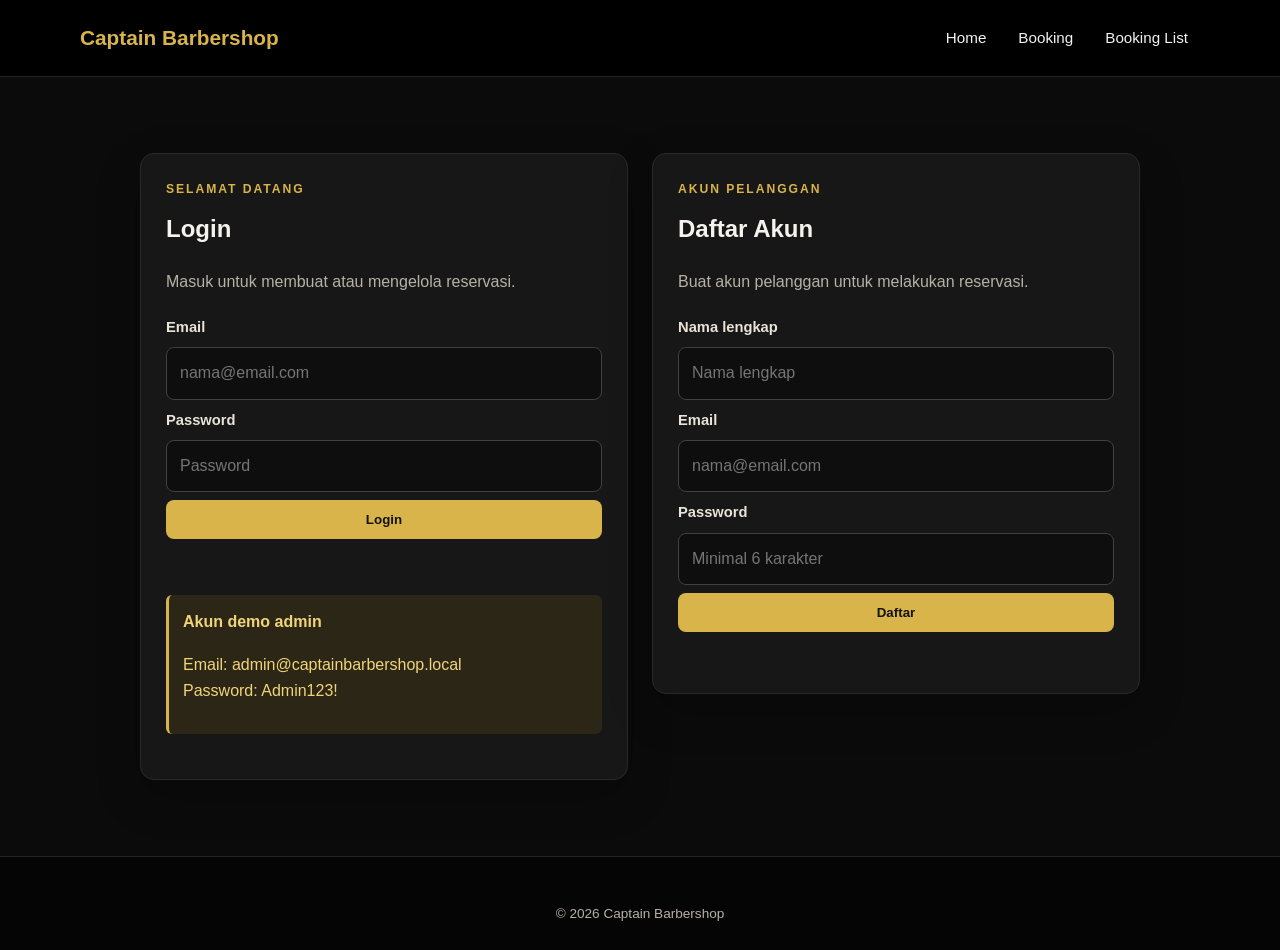
<file: Website/Captain_Barbershop_Simpel/booking.html>
<!DOCTYPE html>
<html lang="id">
<head>
  <meta charset="UTF-8">
  <meta name="viewport" content="width=device-width, initial-scale=1.0">
  <title>Booking - Captain Barbershop</title>
  <link rel="stylesheet" href="stylish.css">
  <script defer src="script.js"></script>
</head>
<body>
  <header class="navbar">
    <div class="container nav-container">
      <h1 class="logo">Captain Barbershop</h1>
      <nav aria-label="Navigasi utama">
        <a href="index.html">Home</a>
        <a href="index.html#services">Services</a>
        <a href="booking.html" class="btn-nav">Booking</a>
        <a href="bookings.html">Booking List</a>
              <a href="login.html" id="loginNav">Login</a>
      </nav>
    </div>
  </header>

  <main>
    <section class="sub-hero"><div class="overlay"><p class="eyebrow">RESERVASI</p><h2>Pesan Jadwalmu</h2><p>Isi data berikut untuk membuat booking.</p></div></section>
    <section class="section">
      <div class="container grid-2 booking-layout">
        <div class="form-box">
          <h2>Form Booking</h2>
          <p class="muted">Booking dilakukan minimal satu hari sebelum tanggal layanan.</p>
          <form id="form">
            <label for="name">Nama lengkap</label>
            <input id="name" name="name" type="text" placeholder="Nama lengkap" autocomplete="name" maxlength="100" required>

            <label for="email">Email</label>
            <input id="email" name="email" type="email" placeholder="nama@email.com" autocomplete="email" maxlength="150" required>

            <label for="phone">Nomor HP</label>
            <input id="phone" name="phone" type="tel" placeholder="08xxxxxxxxxx" autocomplete="tel" inputmode="tel" maxlength="20" pattern="[0-9+() -]{8,20}" required>

            <label for="date">Tanggal reservasi</label>
            <input id="date" name="date" type="date" required>

            <label for="time">Jam reservasi</label>
            <select id="time" name="time" required>
              <option value="">Pilih jam</option>
              <option value="09:00">09:00</option><option value="10:00">10:00</option>
              <option value="11:00">11:00</option><option value="12:00">12:00</option>
              <option value="13:00">13:00</option><option value="14:00">14:00</option>
              <option value="15:00">15:00</option><option value="16:00">16:00</option>
              <option value="17:00">17:00</option><option value="18:00">18:00</option>
              <option value="19:00">19:00</option><option value="20:00">20:00</option>
            </select>

            <label for="service">Layanan</label>
            <select id="service" name="service" required>
              <option value="">Pilih layanan</option>
              <option value="Haircut">Haircut</option>
              <option value="Beard Styling">Beard Styling</option>
              <option value="Hair Spa">Hair Spa</option>
            </select>

            <label for="barber">Barber</label>
            <select id="barber" name="barber" required>
              <option value="">Pilih barber</option>
              <option value="John">John</option>
              <option value="Michael">Michael</option>
              <option value="David">David</option>
            </select>

            <label for="note">Catatan tambahan (opsional)</label>
            <textarea id="note" name="note" placeholder="Contoh: model rambut yang diinginkan" maxlength="500"></textarea>

            <div class="form-actions">
              <button type="submit">Booking Sekarang</button>
              <button type="reset" class="btn-secondary">Reset Form</button>
            </div>
            <p id="formMessage" class="form-message" role="status" aria-live="polite"></p>
          </form>
        </div>

        <aside class="info-box">
          <p class="eyebrow">INFORMASI</p>
          <h2>Sebelum melakukan booking</h2>
          <p><strong>Jam operasional:</strong> 09:00–21:00</p>
          <p><strong>Alamat:</strong> Jl. Medan No. 1</p>
          <p><strong>Telepon:</strong> 0812-3456-7890</p>
          <div class="highlight"><p>Booking minimal 1 hari sebelumnya.</p></div>
          <p class="muted small">Data pada versi ini disimpan di browser yang digunakan, belum tersinkron dengan perangkat lain.</p>
          <a href="bookings.html" class="btn">Lihat Semua Booking</a>
        </aside>
      </div>
    </section>
  </main>
  <footer class="footer"><p class="copyright">© 2026 Captain Barbershop</p></footer>
</body>
</html>
</file>
<file: Website/Captain_Barbershop_Simpel/stylish.css>
/* Captain Barbershop — responsive dark & gold theme */
:root {
  --bg: #0b0b0b;
  --surface: #171717;
  --surface-soft: #202020;
  --text: #f6f3ed;
  --muted: #b7b1a6;
  --gold: #d8b44a;
  --gold-light: #f0d578;
  --border: #353535;
  --danger: #d66b6b;
  --radius: 14px;
  --shadow: 0 16px 45px rgba(0,0,0,.24);
}
* { box-sizing: border-box; }
html { scroll-behavior: smooth; }
body {
  margin: 0;
  font-family: Arial, Helvetica, sans-serif;
  background: var(--bg);
  color: var(--text);
  line-height: 1.65;
}
img { display: block; max-width: 100%; }
a { color: inherit; }
.container { width: min(1120px, 92%); margin: 0 auto; }
.navbar {
  position: sticky; top: 0; z-index: 10;
  background: rgba(0,0,0,.94); border-bottom: 1px solid #242424;
  backdrop-filter: blur(12px);
}
.nav-container { display: flex; align-items: center; justify-content: space-between; gap: 24px; min-height: 76px; }
.logo { color: var(--gold); font-size: 1.3rem; margin: 0; white-space: nowrap; }
nav { display: flex; align-items: center; flex-wrap: wrap; gap: 8px; }
nav a { text-decoration: none; color: #f2f2f2; padding: 9px 12px; border-radius: 8px; font-size: .95rem; }
nav a:hover, nav a:focus-visible { color: var(--gold-light); background: #1e1e1e; }
.btn-nav { background: var(--gold); color: #111 !important; font-weight: 700; }
.hero, .sub-hero {
  min-height: 390px; display: grid; place-items: center; text-align: center;
  background: linear-gradient(110deg, rgba(0,0,0,.88), rgba(0,0,0,.52)), url('https://images.unsplash.com/photo-1503951914875-452162b0f3f1?auto=format&fit=crop&w=1800&q=85') center/cover;
}
.hero { min-height: min(72vh, 650px); }
.sub-hero { min-height: 300px; }
.overlay { width: min(760px, 92%); padding: 45px 20px; }
.overlay h2 { font-size: clamp(2rem, 5vw, 3.6rem); line-height: 1.12; margin: 8px 0 16px; }
.overlay p { color: #e0ddd6; }
.eyebrow { color: var(--gold); font-weight: 700; letter-spacing: .16em; font-size: .76rem; margin: 0 0 10px; }
.centered, .title { text-align: center; }
.title { margin: 0 0 30px; font-size: clamp(1.7rem, 3vw, 2.4rem); }
.section { padding: 76px 0; }
.dark { background: #111; }
.grid-2, .grid-3 { display: grid; gap: 24px; }
.grid-2 { grid-template-columns: repeat(2, minmax(0, 1fr)); align-items: start; }
.grid-3 { grid-template-columns: repeat(3, minmax(0, 1fr)); }
.about-grid { align-items: center; }
.about-grid h2 { font-size: clamp(1.8rem, 3vw, 2.6rem); line-height: 1.2; }
.feature-panel { background: linear-gradient(135deg, #242016, #151515); border: 1px solid #4c4021; padding: 28px; border-radius: var(--radius); }
.card, .form-box, .info-box { background: var(--surface); border: 1px solid #292929; border-radius: var(--radius); padding: 25px; box-shadow: var(--shadow); }
.card h3 { margin: 8px 0; }
.card p, .muted { color: var(--muted); }
.service-icon { display: inline-grid; place-items: center; width: 48px; height: 48px; border-radius: 12px; color: var(--gold); background: #2c2617; font-size: 1.5rem; }
.barber-card img { width: 100%; aspect-ratio: 4/3; object-fit: cover; border-radius: 10px; filter: saturate(.78); }
.stars { color: var(--gold); letter-spacing: .12em; }
.btn, button {
  display: inline-flex; align-items: center; justify-content: center; gap: 8px;
  border: 0; border-radius: 8px; background: var(--gold); color: #14120b;
  padding: 12px 18px; font-weight: 700; text-decoration: none; cursor: pointer;
  transition: transform .15s ease, background .15s ease;
}
.btn { margin-top: 12px; }
.btn:hover, button:hover { background: var(--gold-light); transform: translateY(-1px); }
.btn-dark { background: #111; color: var(--gold-light); }
.booking-stat { text-align: center; max-width: 620px; margin: 0 auto; }
.count { color: var(--gold); font-size: 3.5rem; font-weight: 800; line-height: 1.1; margin: 12px 0; }
.cta { padding: 58px 20px; text-align: center; background: var(--gold); color: #16130a; }
.cta h2 { margin: 0 0 6px; font-size: clamp(1.7rem, 3vw, 2.3rem); }
.cta p { margin: 0 0 14px; }
.footer { background: #050505; padding: 40px 0 18px; border-top: 1px solid #242424; }
.footer .container { margin-bottom: 25px; }
.footer h3 { color: var(--gold); }
.footer p { color: var(--muted); margin: 6px 0; }
.footer a { color: #e8d18a; text-decoration: none; }
.copyright { text-align: center; color: #8e887d; font-size: .85rem; margin: 16px 0 0; }
.booking-layout { align-items: start; }
.form-box h2, .info-box h2 { margin-top: 0; }
form { display: flex; flex-direction: column; gap: 8px; margin-top: 20px; }
label { color: #e9e4d9; font-size: .92rem; font-weight: 600; }
input, select, textarea {
  width: 100%; min-width: 0; background: #0e0e0e; color: var(--text);
  border: 1px solid #414141; border-radius: 8px; padding: 12px 13px;
  font: inherit;
}
input:focus, select:focus, textarea:focus { outline: 2px solid var(--gold); outline-offset: 1px; border-color: transparent; }
textarea { min-height: 110px; resize: vertical; }
.form-actions { display: flex; flex-wrap: wrap; gap: 10px; margin-top: 10px; }
.btn-secondary { background: #343434; color: var(--text); }
.form-message { min-height: 1.5em; margin: 4px 0 0; font-weight: 600; }
.form-message.success { color: #9cdda9; }
.form-message.error { color: #ff9898; }
.highlight { margin: 20px 0; padding: 14px; background: #2c2617; border-left: 3px solid var(--gold); border-radius: 6px; color: var(--gold-light); }
.small { font-size: .85rem; }
.list-heading { display: flex; align-items: center; justify-content: space-between; gap: 20px; margin-bottom: 22px; }
.list-heading h2 { margin: 0; }
.search-input { max-width: 520px; margin-bottom: 18px; }
.table-wrap { overflow-x: auto; border: 1px solid var(--border); border-radius: 10px; }
.table { width: 100%; border-collapse: collapse; min-width: 920px; background: #141414; }
.table th, .table td { padding: 12px; border-bottom: 1px solid #303030; text-align: left; vertical-align: top; }
.table th { background: #d8b44a; color: #15120a; white-space: nowrap; }
.table tbody tr:hover { background: #202020; }
.table-actions { white-space: nowrap; }
.small-button { padding: 7px 10px; margin: 2px; font-size: .82rem; }
.small-button.danger { background: #512626; color: #ffe3e3; }
.empty-state { color: var(--muted); padding: 20px 0; }
.sr-only { position: absolute; width: 1px; height: 1px; padding: 0; margin: -1px; overflow: hidden; clip: rect(0,0,0,0); white-space: nowrap; border: 0; }
@media (max-width: 800px) {
  .nav-container { flex-direction: column; justify-content: center; padding: 14px 0; gap: 10px; }
  nav { justify-content: center; }
  .grid-2, .grid-3 { grid-template-columns: 1fr; }
  .hero { min-height: 520px; }
  .section { padding: 56px 0; }
  .list-heading { align-items: flex-start; flex-direction: column; }
}
@media (max-width: 480px) {
  .logo { font-size: 1.1rem; }
  nav { width: 100%; gap: 3px; }
  nav a { padding: 8px; font-size: .88rem; }
  .overlay { padding: 34px 12px; }
  .form-box, .info-box, .card { padding: 19px; }
  .form-actions .btn, .form-actions button { width: 100%; }
}

/* Tambahan sederhana untuk login dan jadwal barber */
.nav-user { color: var(--gold-light); font-size: .88rem; padding: 8px; }
.auth-layout { max-width: 1000px; margin: 0 auto; }
.schedule-list { display: flex; flex-direction: column; gap: 10px; margin-top: 18px; }
.schedule-item { display: flex; align-items: center; justify-content: space-between; gap: 12px; padding: 12px; border: 1px solid #414141; border-radius: 8px; background: #101010; }
.schedule-item span { overflow-wrap: anywhere; }
@media (max-width: 800px) { .schedule-item { align-items: flex-start; flex-direction: column; } }
</file>
